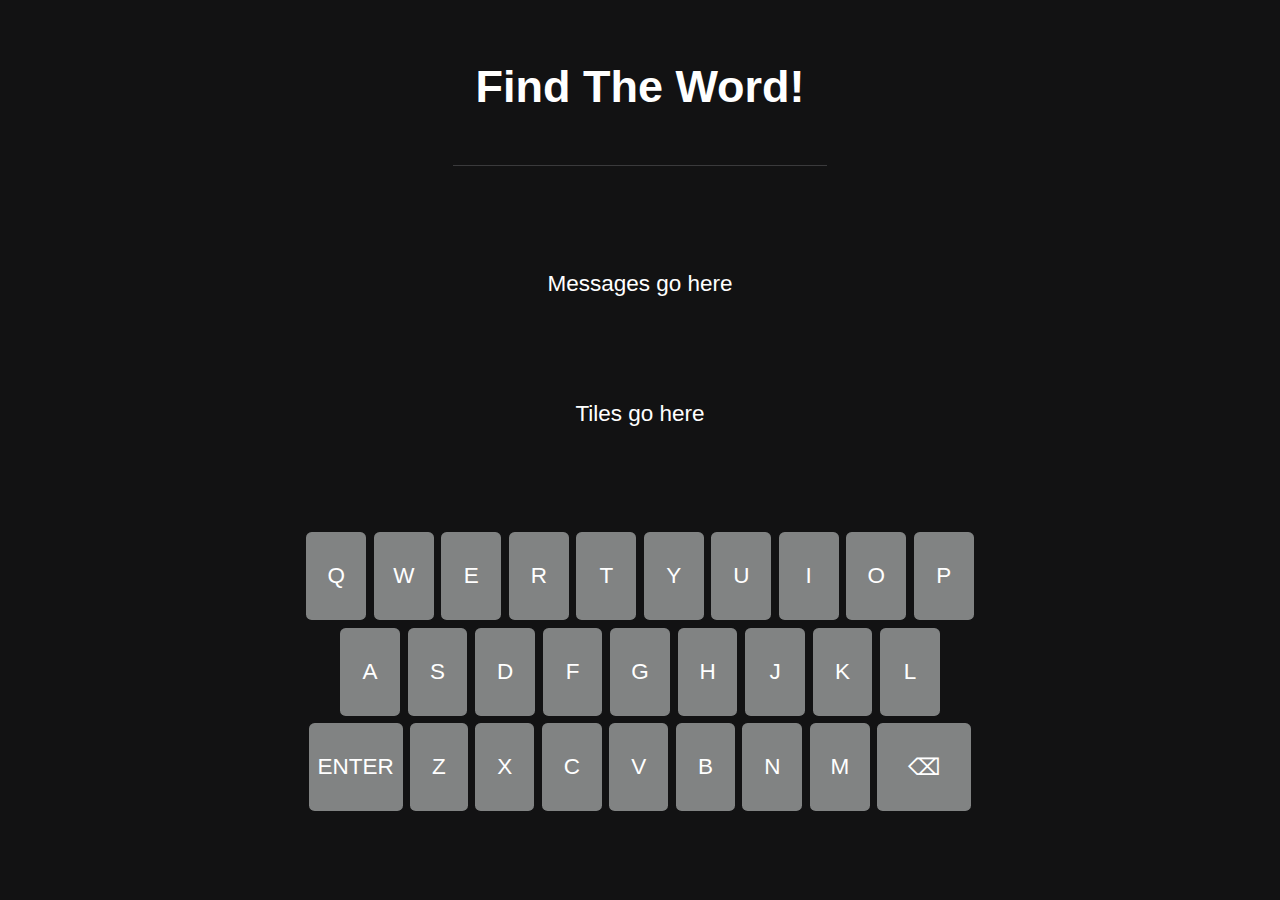
<file: index.html>
<!DOCTYPE html>
<html lang="en">
<head>
    <meta charset="UTF-8">
    <meta http-equiv="X-UA-Compatible" content="IE=edge">
    <meta name="viewport" content="width=device-width, initial-scale=1.0">
    <title>Index</title>
    <link rel="stylesheet" href="style.css"/>
</head>
<body> 
    <div class="game-container">
        <div class="title-container">
            <h1>Find The Word!</h1>
        </div>

        <div class="message-container">
            Messages go here
        </div>

        <!-- Variable number of rows -->
        <div class="guess-container">
            Tiles go here
        </div>
        
        <div class="keyboard-container">
            <div class="keyboard-row">
                <button class="key" data-key="Q">Q</button>
                <button class="key" data-key="W">W</button>
                <button class="key" data-key="E">E</button>
                <button class="key" data-key="R">R</button>
                <button class="key" data-key="T">T</button>
                <button class="key" data-key="Y">Y</button>
                <button class="key" data-key="U">U</button>
                <button class="key" data-key="I">I</button>
                <button class="key" data-key="O">O</button>
                <button class="key" data-key="P">P</button>
            </div>
            <div class="keyboard-row">
                <div class="spacer"></div>
                <button class="key" data-key="A">A</button>
                <button class="key" data-key="S">S</button>
                <button class="key" data-key="D">D</button>
                <button class="key" data-key="F">F</button>
                <button class="key" data-key="G">G</button>
                <button class="key" data-key="H">H</button>
                <button class="key" data-key="J">J</button>
                <button class="key" data-key="K">K</button>
                <button class="key" data-key="L">L</button>
                <div class="spacer"></div>
            </div>
            <div class="keyboard-row">
                <button class="key large" data-key="Enter">Enter</button>
                <button class="key" data-key="Z">Z</button>
                <button class="key" data-key="X">X</button>
                <button class="key" data-key="C">C</button>
                <button class="key" data-key="V">V</button>
                <button class="key" data-key="B">B</button>
                <button class="key" data-key="N">N</button>
                <button class="key" data-key="M">M</button>
                <button class="key large" data-key="Back">⌫</button>
            </div>
        </div>
    </div>

    <!-- <script src="app.js"></script> -->

</body>
</html>
</file>
<file: style.css>
* {
    color: white;
    font-family: Arial, Helvetica, sans-serif;
}

body {
    background-color: #121213;
    /* Variable font size (Responsive) */
    /* Min size,  Default, Max */
    font-size: clamp(0.5rem, 2.5vmin, 1.5rem);
}

.title-container {
    text-align: center;
    width: auto;
    border-bottom: solid 1px #3a3a3c;
    padding: 1em;
}

/* Main container for the game */
.game-container {
    height: 90vh; /* 90% of viewport */
    /* Flexbox */
    display: flex; 
    flex-direction: column; /* Stack flex elements in a column */
    justify-content: space-between;
    align-items: center;
}

.tile-container {
    /* width: 330px; */
    margin-bottom: 30px;
}

.keyboard-row{
    display: grid;
    /* There are 10 keys per row, however we will take half a key as our unitary size
    and then double it */
    grid-template-columns: repeat(20, minmax(auto, 1.25em));
    /* Each button is 3em tall */
    grid-auto-rows: 4em;
    gap: 0.25em;
    justify-content: center;
    margin-bottom: 0.25em;
}

.key {
    /* Inherit font size from parent <body> to make it responsive */
    font-size: inherit;
    /* Use HSL to change lightness on hover and when a key is not available */
    background-color: hsl(
        var(--hue, 198),
        var(--saturation, 1%),
        /* Perform a calculation to add a lightness offset (default = 0%) */
        calc(var(--lightness-offset, 0%) + var(--lightness, 51%))
    );
    /* Every key is two-columns wide (From .keyboard-row # of grid columns */
    grid-column: span 2;
    border: none;
    padding: 0%;
    justify-content: center;
    align-items: center;
    text-transform: uppercase;
    border-radius: 0.25em;
    margin: 1px;
    cursor: pointer;
    /* Prevent the user from highlighting the button text */
    user-select: none;
}

.key.large {
    grid-column: span 3;
}

/* Reduce the key's lightness when it's wrong */
.key.wrong {
    --lightness: 23%;
}

/* Change the key's color to yellow if it's present */
/* (Overwrites .key.wrong) */
.key.present {
    --hue: 50;
    --saturation: 51%;
    --lightness: 47%;
}

/* Change the key's color to green if it's correct */
/* (Overwrites .key.present) */
.key.correct {
    --hue: 115;
    --saturation: 29%;
    --lightness: 43%;
}

/* Increase the key's lightness when it's hovered */
/* Uses the current lightness as base and adds to it */
.key:hover, .key:focus {
    --lightness-offset: 10%;
}
</file>
